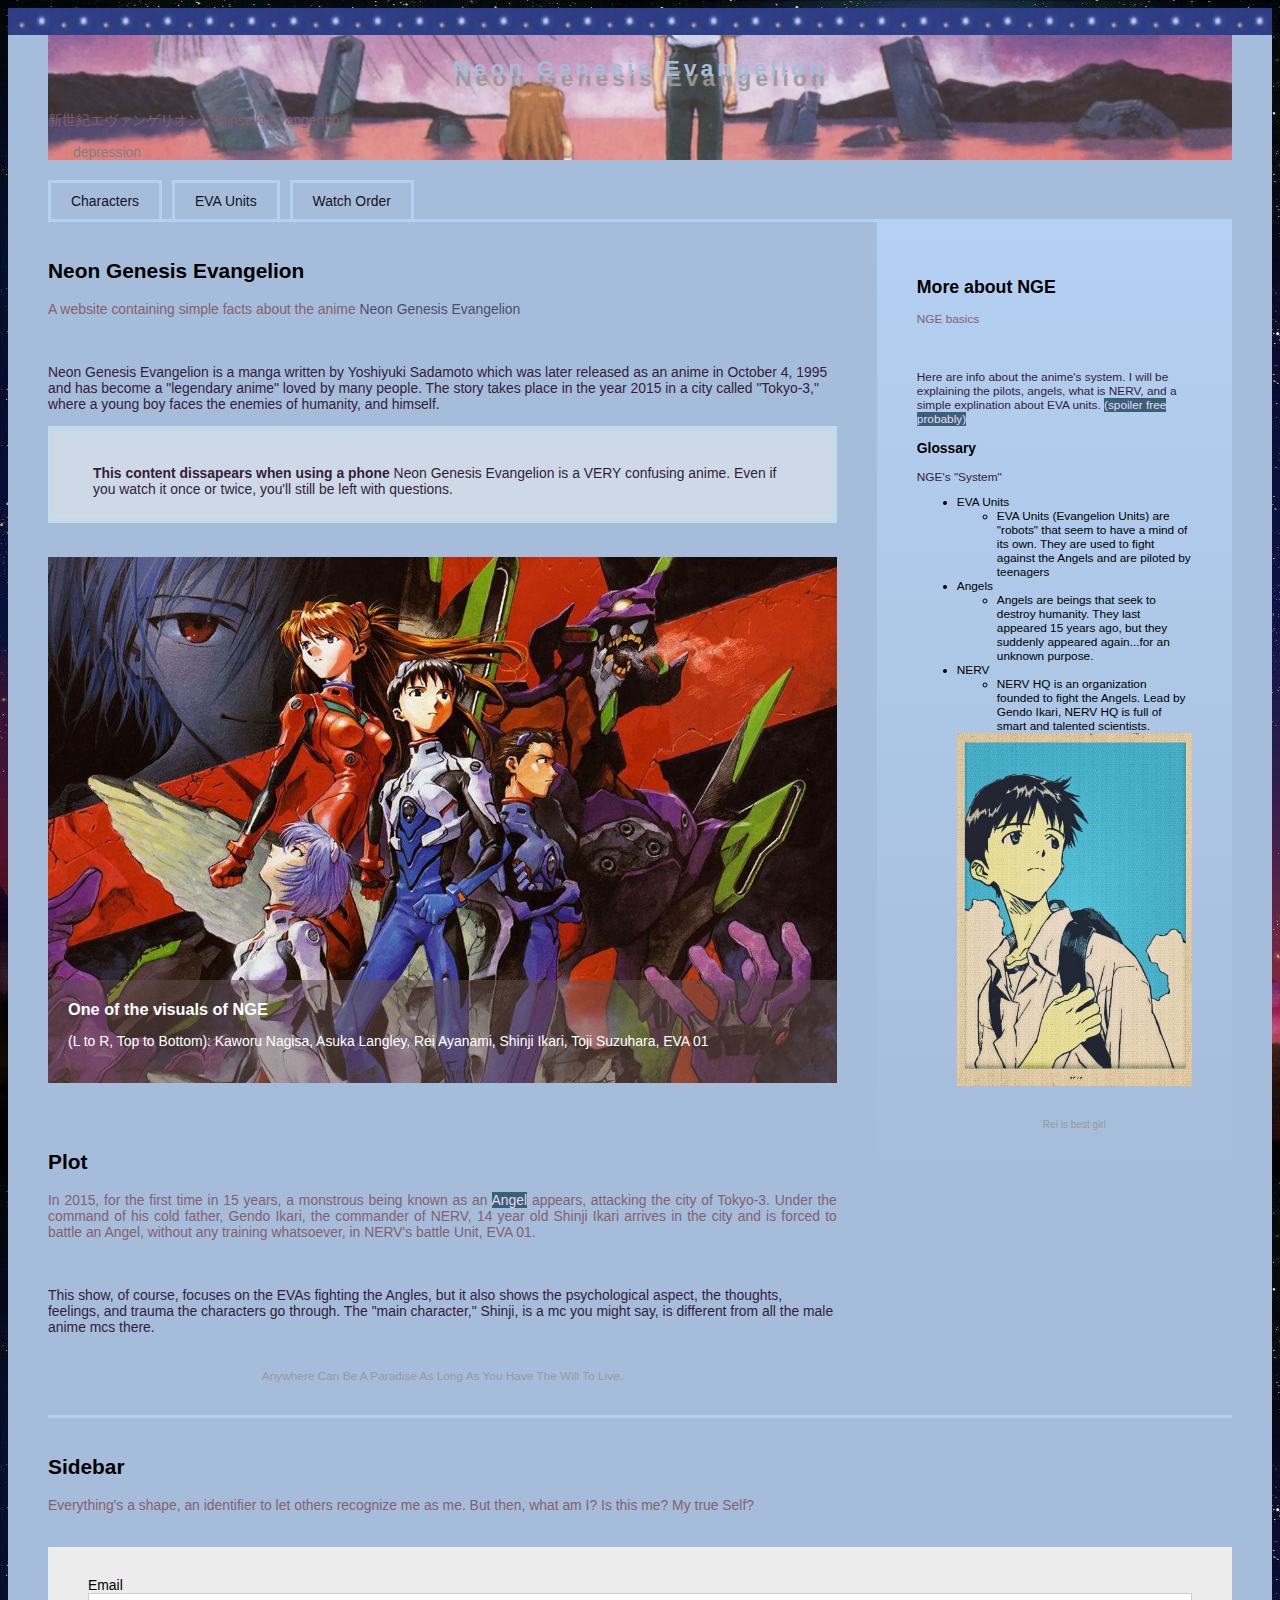
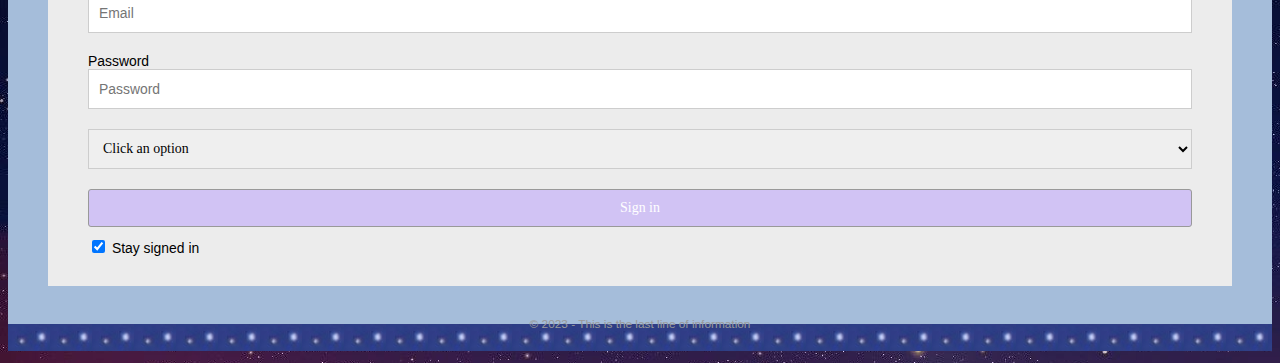
<file: index.html>
<!DOCTYPE html>
<html>
    <head>
        <meta charset="utf-8">
        <meta name="viewport" content="width=device-width, initial-scale=1">
        <title>Neon Genesis Evangelion</title>
        <link rel="stylesheet" href="css/evamain.css">
        <link rel="icon" href="images/shinjisad.jpg" type="image/icon">
        <script type="text/javascript" src="js/jquery.js"></script>
        <script type="text/javascript" src="js/cycle2.js"></script>
    </head>
    <body>

        <div class="container">

            <header>

            <div class="box1">
                <h1>Neon Genesis Evangelion</h1>
                <p>新世紀エヴァンゲリオン, Shinseiki Evangerion</p>

            <div class="p1">
                <p>depression</p>
            </div>
            </div>

                <nav class="site-nav">
               
                    <ul>
                        <li> <a href="Characterseva.html">Characters</a></li>
                        <li> <a href="EVAUnitsreal.html">EVA Units</a></li>
                        <li class="hide-small"> <a href="watchorder.html">Watch Order</a></li>
                    </ul>
                </nav>
            </header>
        
            
        <div class="fix">
        </div>
        
        <!-- This is where the main article is found.-->

        <div class="content-area">
        <div class="main">
            <article>
                <header>
                    <h2>Neon Genesis Evangelion</h2>
                    <p class="hide-small">A website containing simple facts about the anime <span class="color">Neon Genesis Evangelion</p>
                </header>

                <p>Neon Genesis Evangelion is a manga written by Yoshiyuki Sadamoto which was later released as an anime in October 4, 1995 and has become a "legendary anime" loved by many people. The story takes place in the year 2015 in a city called "Tokyo-3," where a young boy faces the enemies of humanity, and <span class="color">himself.</span> </p>

            <!--info-box-->
                <div class="info-box hide-small">
                    <p><strong>This content dissapears when using a phone</strong> Neon Genesis Evangelion is a VERY confusing anime. Even if you watch it once or twice, you'll still be left with questions.</p>
                </div>
            <!--end of info-box-->

                <!--sildeshow-->
                <div class="image-banner">
                    <div class="cycle-slideshow" data-cycle-slides=".slide">

                        <span class="cycle-prev">Previous</span>
                        <span class="cycle-next">Next</span>

                        <div class="slide">
                            <img src="images/nge.jpg">
                            <div class="slide-text">
                                <h3>One of the visuals of NGE</h3>
                                <p>(L to R, Top to Bottom): Kaworu Nagisa, Asuka Langley, Rei Ayanami, Shinji Ikari, Toji Suzuhara, EVA 01</p>
                            </div>
                        </div>

                        <div class="slide">
                            <img src="images/nge2.webp">
                            <div class="slide-text">
                                <h3>Plugsuits</h3>
                                <p>They're so happy. I hope nothing bad happens</p>
                            </div>
                        </div>

                        <div class="slide">
                            <img src="images/nge3.jpg">
                            <div class="slide-text">
                                <h3>5 main pilots (see "Characters" page)</h3>
                                <p>aww they're so cute</p>
                            </div>
                        </div>
                    </div>
                </div>
            <!--end of slideshow-->

                <header>
                    <h2>Plot</h2>
                        <p>In 2015, for the first time in 15 years, a monstrous being known as an <span class="highlight">Angel</span> appears, attacking the city of Tokyo-3. Under the command of his cold father, Gendo Ikari, the commander of NERV, 14 year old Shinji Ikari arrives in the city and is forced to battle an Angel, without any training whatsoever, in NERV's battle Unit, EVA 01.</p>
                </header>

                    <p>This show, of course, focuses on the EVAs fighting the Angles, but it also shows the psychological aspect, the thoughts, feelings, and trauma the characters go through. The "main character," Shinji, is a mc you might say, is different from all the male anime mcs there.</p>

                <footer>
                    <p>Anywhere Can Be A Paradise As Long As You Have The Will To Live.</p>
                </footer>
            </article>
        </div>

        <div class="support">
        <article>
            <header>
                <h2>More about NGE</h2>
                <p>NGE basics</p>
            </header>
            
            <div class="2nd article content to be highlighted">
                <p>Here are info about the anime's system. I will be explaining the pilots, angels, what is NERV, and a simple explination about EVA units. <span class="highlight">(spoiler free probably)</span></p>
            </div>

            <aside>
                <h3>Glossary</h3>
                <p>NGE's "System"</p>
            </aside>
            <ul>
                <li>EVA Units</li>
                    <ul>
                        <li>EVA Units (Evangelion Units) are "robots" that seem to have a mind of its own. They are used to fight against the Angels and are piloted by teenagers</li>
                    </ul>

                <li>Angels</li>
                    <ul>
                        <li>Angels are beings that seek to destroy humanity. They last appeared 15 years ago, but they suddenly appeared again...for an unknown purpose.</li>
                    </ul>
                
                <li>NERV</li>
                    <ul>
                        <li>NERV HQ is an organization founded to fight the Angels. Lead by Gendo Ikari, NERV HQ is full of smart and talented scientists.</li>
                    </ul>
            <footer>

                <img src="images/ikari.jpg">

                
                <p>Rei is best girl</p>
            </footer>
        </article>
        </div>

        <div class="fix">
        </div>
        </div>

        <aside>
            <Header>
                <h2>Sidebar</h2>
                    <p>Everything's a shape, an identifier to let others recognize me as me. But then, what am I? Is this me? My true Self?</p>
            </Header>  
            
            <form>
                <label for="email">Email</label>
                <input type="email" name="email" id="email" placeholder="Email">
                <label for="telephone">Password</label>
                <input type="password" name="password" id="password" placeholder="Password">
    
                <select>
                    <option>Click an option</option>
                    <option>My profile</option>
                    <option>Inbox</option>
                    <option>Account Settings</option>
                </select>

                <input type="submit" value="Sign in">

                <label>
                    <input type="checkbox" name="remember" checked="checked" value="yes">
                    <span class="checkbox-test">Stay signed in</span>
                </label>
            </form>
        </aside>

        <footer>
            <p>&copy; 2023 - This is the last line of information</p>
        </footer>
    </div>
    </body>
</html>
</file>
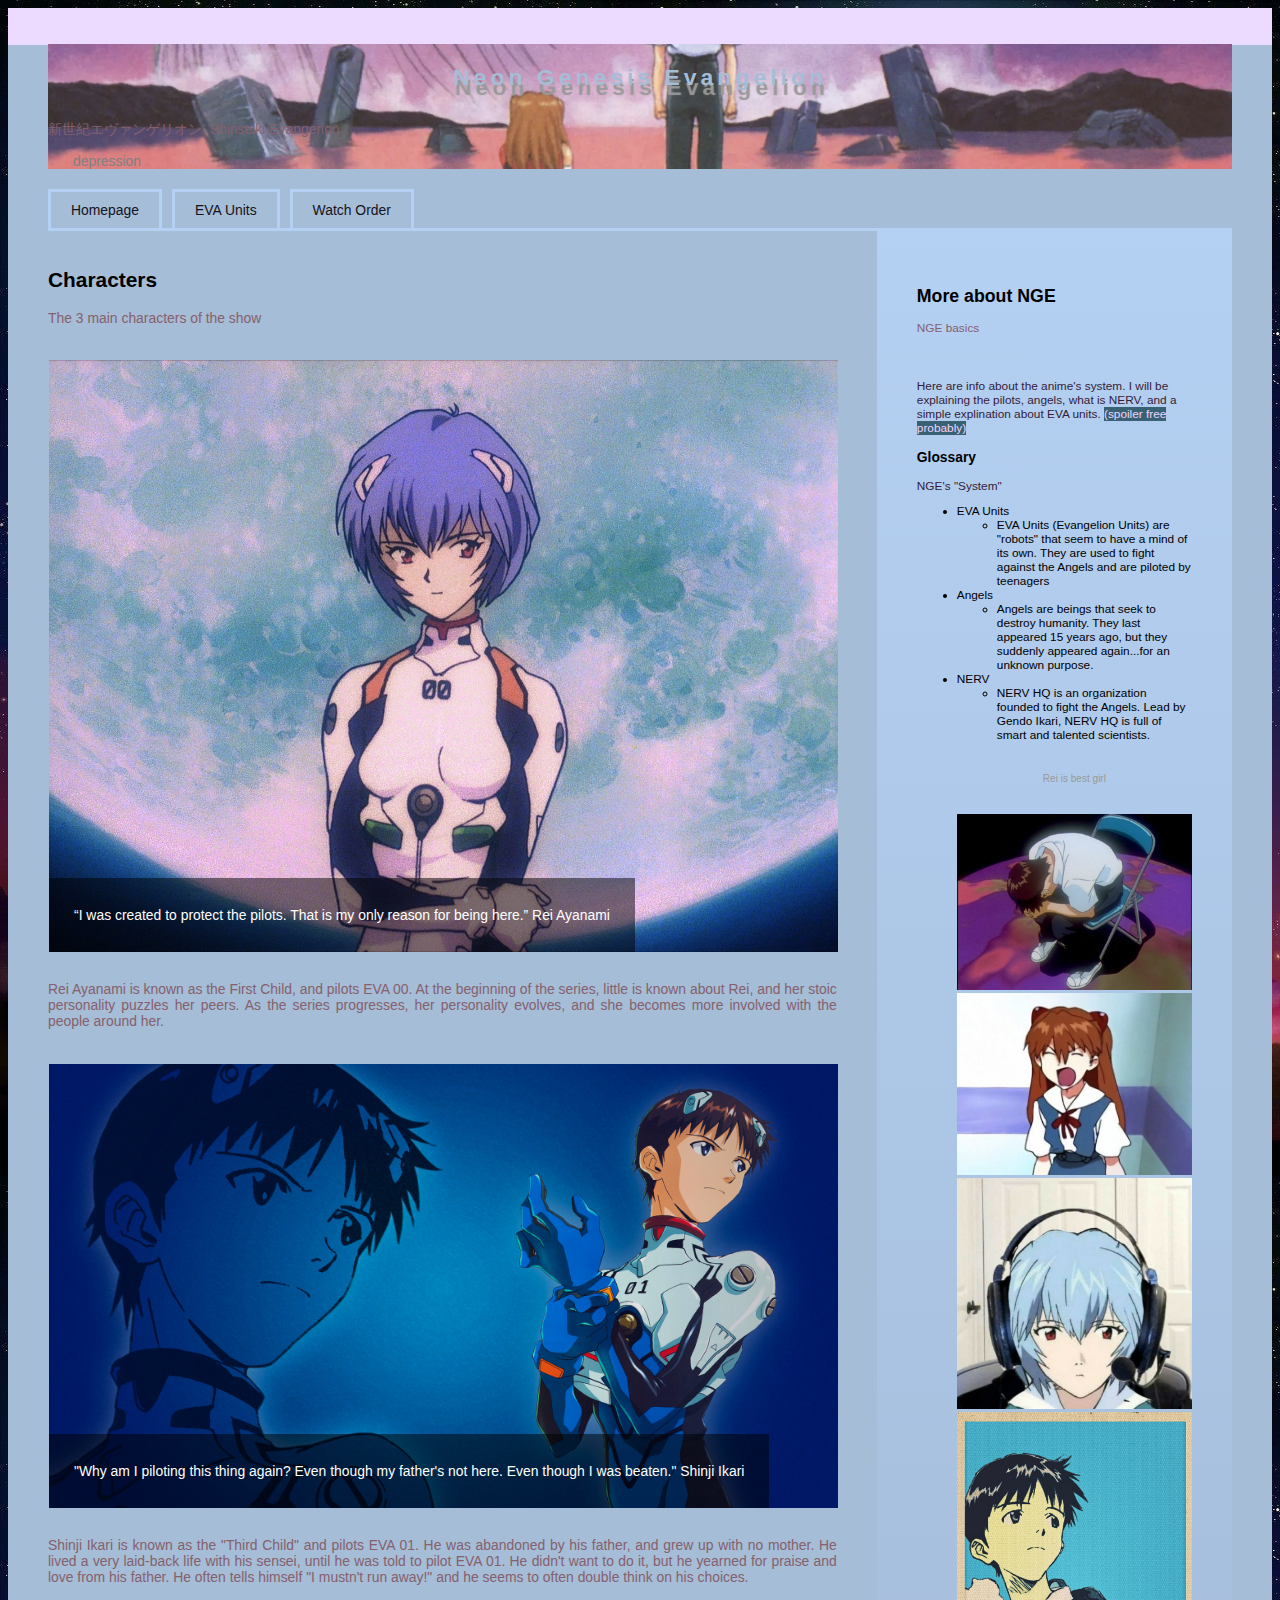
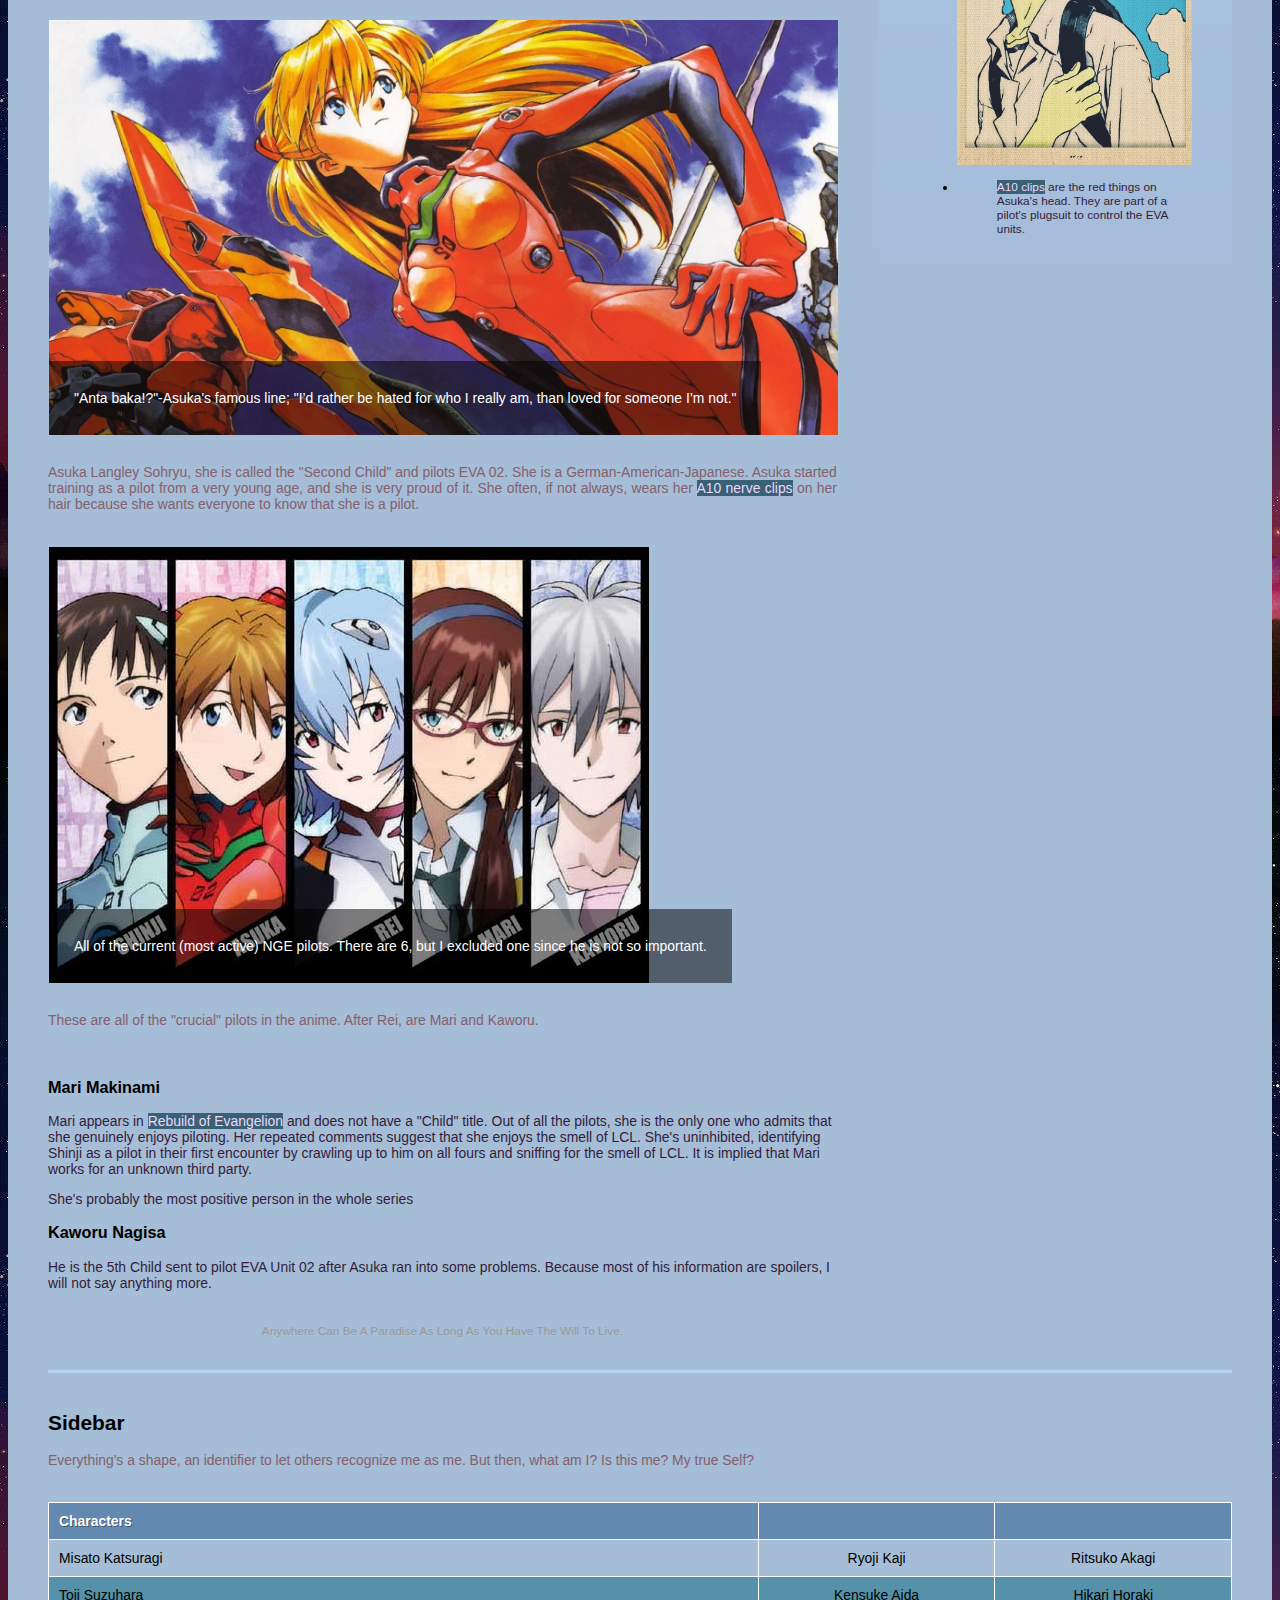
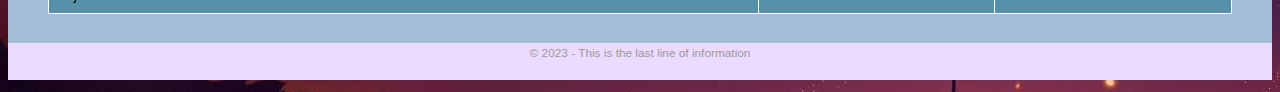
<file: Characterseva.html>
<!DOCTYPE html>
<html>
    <head>
        <meta charset="utf-8">
        <meta name="viewport" content="width=device-width, initial-scale=1">
        <title>Neon Genesis Evangelion</title>
        <link rel="stylesheet" href="css/eva.css">
        <link rel="icon" href="images/shinjisad.jpg" type="image/icon">
    </head>
    <body>

        <div class="container">

            <header>

                <div class="box1">
                    <h1>Neon Genesis Evangelion</h1>
                    <p>新世紀エヴァンゲリオン, Shinseiki Evangerion</p>
    
                <div class="p1">
                    <p>depression</p>
                </div>
                </div>

                <nav class="site-nav">
               
                    <ul>
                        <li> <a href="index.html">Homepage</a></li>
                        <li> <a href="watchorder.html">EVA Units</a></li>
                        <li class="hide-small"> <a href="EVAUnitsreal.html">Watch Order</a></li>
                    </ul>
                </nav>
            </header>
        
        <div class="fix">
        </div>
        
        <!-- This is where the main article is found.-->

        <div class="content-area">
        <div class="main">
            <article>
                <header>
                    <h2>Characters</h2>
                    <p>The 3 main characters of the show</p>
                </header>

                <div class="image-banner">
                    <img src="images/ayanami.jpg">
                    
                    <div class="banner-caption">
                        <p>“I was created to protect the pilots. That is my only reason for being here.” Rei Ayanami</p>
                    </div>
                </div>
                    <header>
                            <p>Rei Ayanami is known as the First Child, and pilots EVA 00. At the beginning of the series, little is known about Rei, and her stoic personality puzzles her peers. As the series progresses, her personality evolves, and she becomes more involved with the people around her.</p>
                    </header>

                    <div class="image-banner">
                        <img src="images/shinjiikari.png">
                        
                        <div class="banner-caption">
                            <p>"Why am I piloting this thing again? Even though my father's not here. Even though I was beaten." Shinji Ikari</p>
                        </div>
                    </div>
                        <header>
                                <p>Shinji Ikari is known as the "Third Child" and pilots EVA 01. He was abandoned by his father, and grew up with no mother. He lived a very laid-back life with his sensei, until he was told to pilot EVA 01. He didn't want to do it, but he yearned for praise and love from his father. He often tells himself "I mustn't run away!" and he seems to often double think on his choices.</p>
                        </header>

                        <div class="image-banner">
                            <img src="images/asukalangley.webp">
                            
                            <div class="banner-caption">
                                <p>"Anta baka!?"-Asuka's famous line; "I’d rather be hated for who I really am, than loved for someone I’m not."</p>
                            </div>
                        </div>
                            <header>
                                    <p>Asuka Langley Sohryu, she is called the "Second Child" and pilots EVA 02. She is a German-American-Japanese. Asuka started training as a pilot from a very young age, and she is very proud of it. She often, if not always, wears her <span class="highlight">A10 nerve clips</span> on her hair because she wants everyone to know that she is a pilot.</p>
                            </header>

                            <div class="image-banner">
                                <img src="images/nge pilots.jpg">
                                
                                <div class="banner-caption">
                                    <p>All of the current (most active) NGE pilots. There are 6, but I excluded one since he is not so important.</p>
                                </div>
                            </div>
                                <header>
                                        <p>These are all of the "crucial" pilots in the anime. After Rei, are Mari and Kaworu.</p>
                                </header>

                                <h3>Mari Makinami</h3>
                                    <p>Mari appears in <span class="highlight">Rebuild of Evangelion</span> and does not have a "Child" title. Out of all the pilots, she is the only one who admits that she genuinely enjoys piloting. Her repeated comments suggest that she enjoys the smell of LCL. She's uninhibited, identifying Shinji as a pilot in their first encounter by crawling up to him on all fours and sniffing for the smell of LCL. It is implied that Mari works for an unknown third party.</p>
                                
                                    <p>She's probably the most positive person in the whole series</p>

                                <h3>Kaworu Nagisa</h3>
                                    <p>He is the 5th Child sent to pilot EVA Unit 02 after Asuka ran into some problems. Because most of his information are spoilers, I will not say anything more.</p>
                    
                <footer>
                    <p>Anywhere Can Be A Paradise As Long As You Have The Will To Live.</p>
                </footer>
            </article>
        </div>
        
        <div class="support">
        <article>
            <header>
                <h2>More about NGE</h2>
                <p>NGE basics</p>
            </header>
            
            <div class="2nd article content to be highlighted">
                <p>Here are info about the anime's system. I will be explaining the pilots, angels, what is NERV, and a simple explination about EVA units. <span class="highlight">(spoiler free probably)</span></p>
            </div>

            <aside>
                <h3>Glossary</h3>
                <p>NGE's "System"</p>
            </aside>
            <ul>
                <li>EVA Units</li>
                    <ul>
                        <li>EVA Units (Evangelion Units) are "robots" that seem to have a mind of its own. They are used to fight against the Angels and are piloted by teenagers</li>
                    </ul>

                <li>Angels</li>
                    <ul>
                        <li>Angels are beings that seek to destroy humanity. They last appeared 15 years ago, but they suddenly appeared again...for an unknown purpose.</li>
                    </ul>
                
                <li>NERV</li>
                    <ul>
                        <li>NERV HQ is an organization founded to fight the Angels. Lead by Gendo Ikari, NERV HQ is full of smart and talented scientists.</li>
                    </ul>
            <footer>
                <p>Rei is best girl</p>
            </footer>

            <img src="images/shinjisad.jpg" alt="add text">

            <img src="images/asuka.jpeg" alt="add text">

            <img src="images/rei.png" alt="add text">

            <img src="images/ikari.jpg">

            <li>
                <ul><p><span class="highlight">A10 clips</span> are the red things on Asuka's head. They are part of a pilot's plugsuit to control the EVA units.</p></ul>
            </li>
        </article>
        </div>
        
        
        <div class="fix">
        </div>
        </div>
        
        <aside>
            <Header>
                <h2>Sidebar</h2>
                    <p>Everything's a shape, an identifier to let others recognize me as me. But then, what am I? Is this me? My true Self?</p>
            </Header>        
        </aside>
        
        <table>
            <thead>
                 <tr>
                     <th class="col-fave">Characters</th>
                     <th class="col-Q"></th>
                     <th class="col-P"></th>
                 </tr>
            </thead>    
 
            <tbody>
                 <tr>
                     <td>Misato Katsuragi</td>
                     <td>Ryoji Kaji</td>
                     <td>Ritsuko Akagi</td>
                 </tr>
             
                 <tr>
                     <td>Toji Suzuhara</td>
                     <td>Kensuke Aida</td>
                     <td>Hikari Horaki</td>
                 </tr>
            </tbody>
         </table>
         
        <footer>
            <p>&copy; 2023 - This is the last line of information</p>
        </footer>
    </div>
    </body>
</html>
</file>
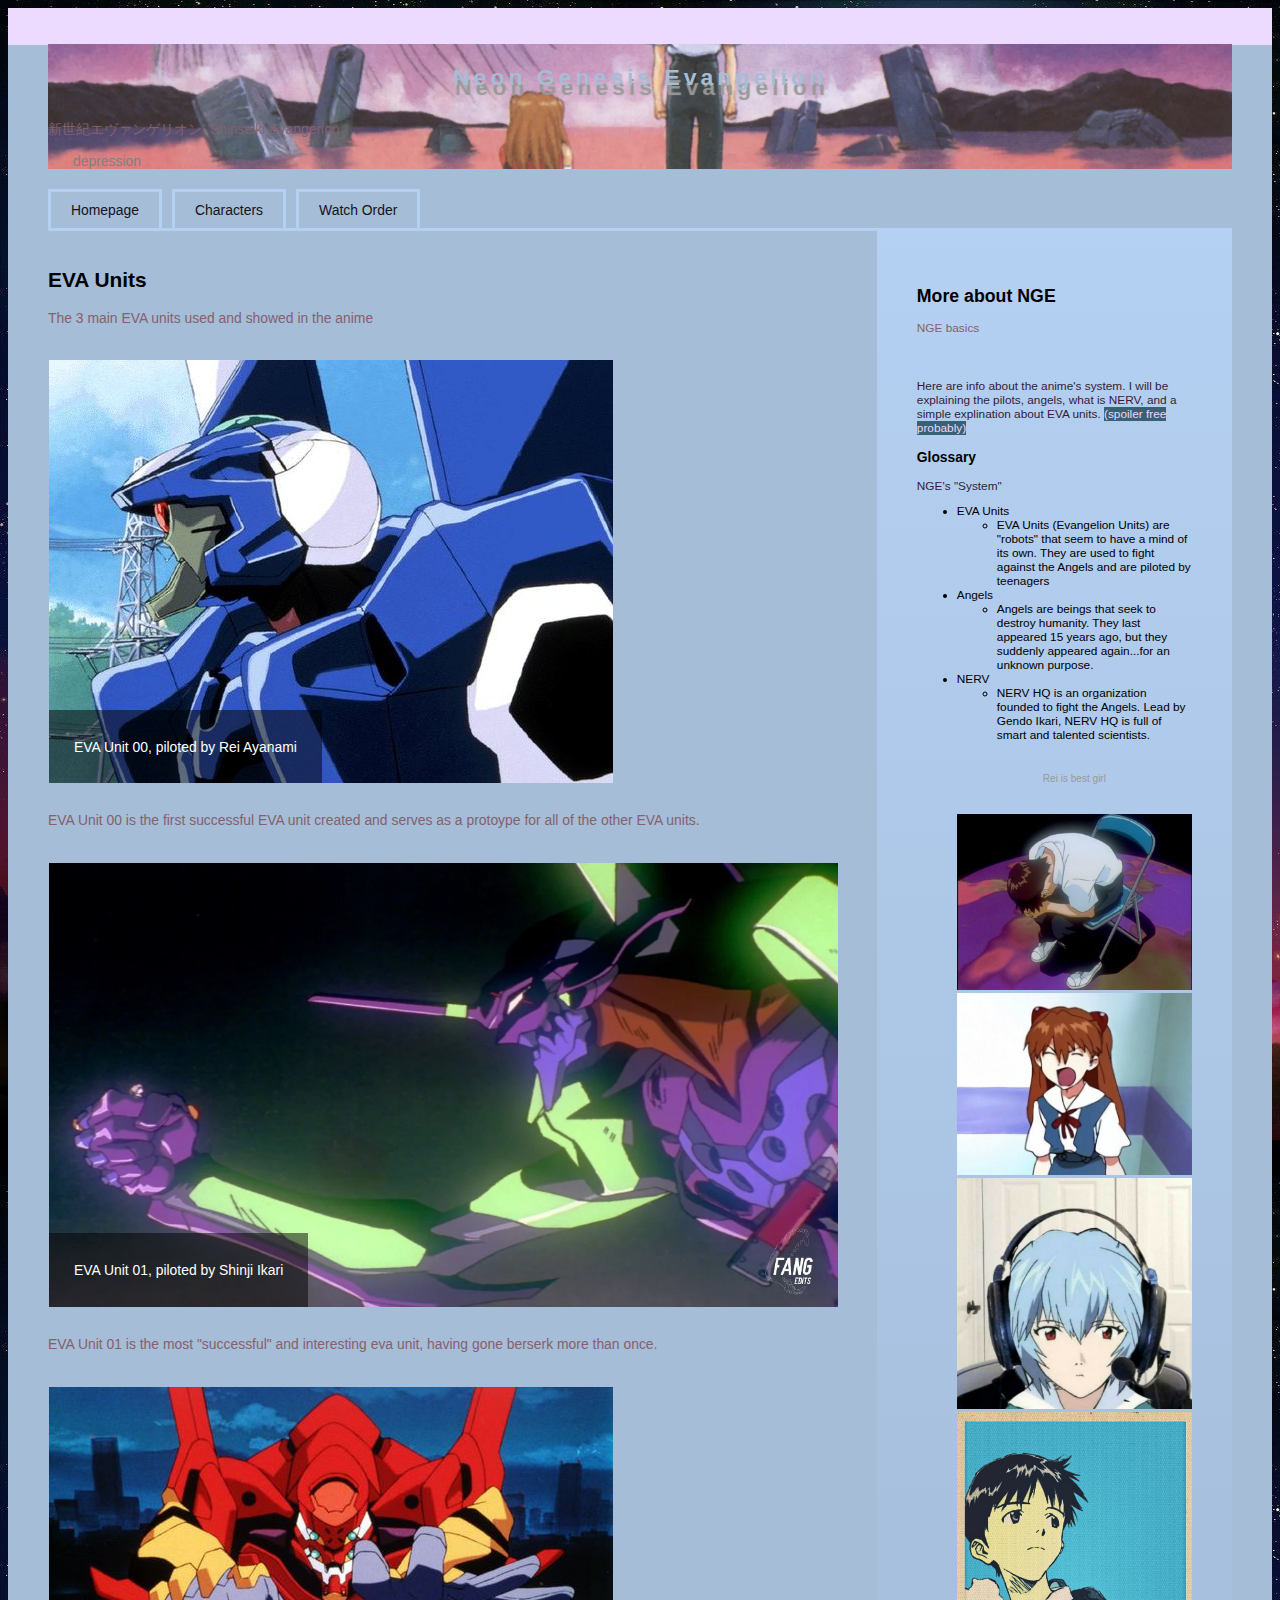
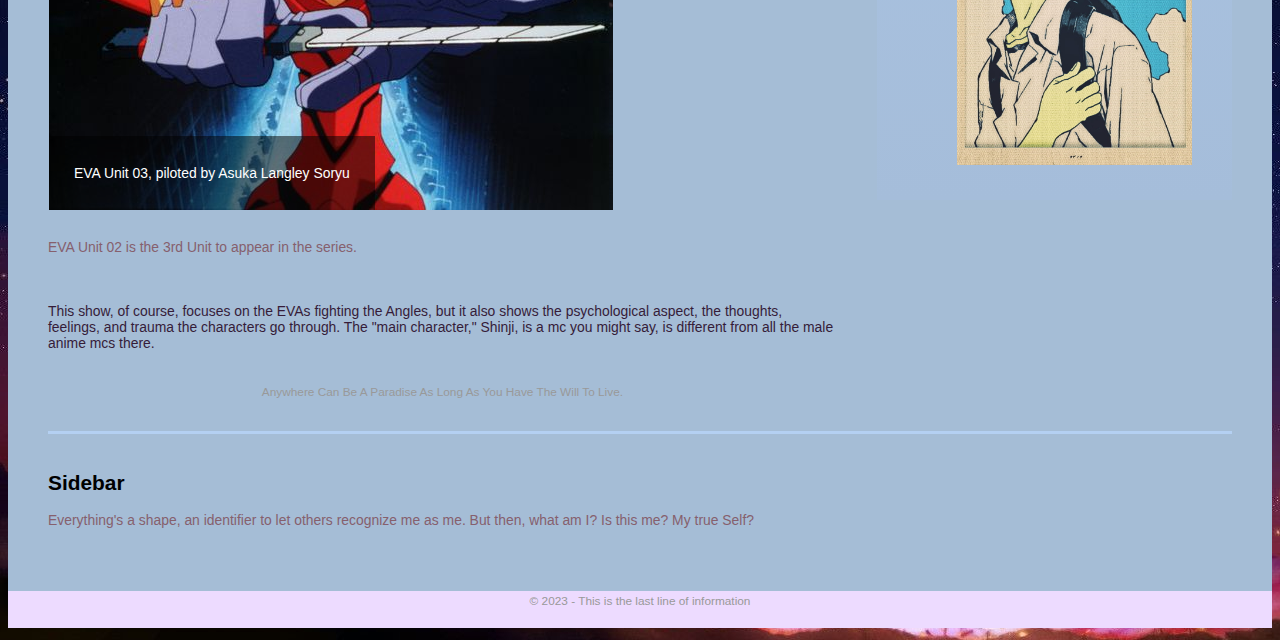
<file: EVAUnitsreal.html>
<!DOCTYPE html>
<html>
    <head>
        <meta charset="utf-8">
        <meta name="viewport" content="width=device-width, initial-scale=1">
        <title>Neon Genesis Evangelion</title>
        <link rel="stylesheet" href="css/eva.css">
        <link rel="icon" href="images/shinjisad.jpg" type="image/icon">
    </head>
    <body>

        <div class="container">

            <header>

                <div class="box1">
                    <h1>Neon Genesis Evangelion</h1>
                    <p>新世紀エヴァンゲリオン, Shinseiki Evangerion</p>
    
                <div class="p1">
                    <p>depression</p>
                </div>
                </div>

                <nav class="site-nav">
               
                    <ul>
                        <li> <a href="index.html">Homepage</a></li>
                        <li> <a href="Characterseva.html">Characters</a></li>
                        <li class="hide-small"> <a href="watchorder.html">Watch Order</a></li>
                    </ul>
                </nav>
            </header>
        
        <div class="fix">
        </div>
        
        <!-- This is where the main article is found.-->

        <div class="content-area">
        <div class="main">
            <article>
                <header>
                    <h2>EVA Units</h2>
                    <p>The 3 main EVA units used and showed in the anime</p>
                </header>

                <div class="image-banner">
                    <img src="images/evaunit00-official.jpg">
                    
                    <div class="banner-caption">
                        <p>EVA Unit 00, piloted by Rei Ayanami</p>
                    </div>
                </div>
                    <header>
                            <p>EVA Unit 00 is the first successful EVA unit created and serves as a protoype for all of the other EVA units.</p>
                    </header>

                    <div class="image-banner">
                        <img src="images/eva01.webp">
                        
                        <div class="banner-caption">
                            <p>EVA Unit 01, piloted by Shinji Ikari</p>
                        </div>
                    </div>
                        <header>
                                <p>EVA Unit 01 is the most "successful" and interesting eva unit, having gone berserk more than once.</p>
                        </header>

                        <div class="image-banner">
                            <img src="images/eva02.jpg">
                            
                            <div class="banner-caption">
                                <p>EVA Unit 03, piloted by Asuka Langley Soryu</p>
                            </div>
                        </div>
                            <header>
                                    <p>EVA Unit 02 is the 3rd Unit to appear in the series.</p>
                            </header>

                    <p>This show, of course, focuses on the EVAs fighting the Angles, but it also shows the psychological aspect, the thoughts, feelings, and trauma the characters go through. The "main character," Shinji, is a mc you might say, is different from all the male anime mcs there.</p>

                <footer>
                    <p>Anywhere Can Be A Paradise As Long As You Have The Will To Live.</p>
                </footer>
            </article>
        </div>
        
        <div class="support">
        <article>
            <header>
                <h2>More about NGE</h2>
                <p>NGE basics</p>
            </header>
            
            <div class="2nd article content to be highlighted">
                <p>Here are info about the anime's system. I will be explaining the pilots, angels, what is NERV, and a simple explination about EVA units. <span class="highlight">(spoiler free probably)</span></p>
            </div>

            <aside>
                <h3>Glossary</h3>
                <p>NGE's "System"</p>
            </aside>
            <ul>
                <li>EVA Units</li>
                    <ul>
                        <li>EVA Units (Evangelion Units) are "robots" that seem to have a mind of its own. They are used to fight against the Angels and are piloted by teenagers</li>
                    </ul>

                <li>Angels</li>
                    <ul>
                        <li>Angels are beings that seek to destroy humanity. They last appeared 15 years ago, but they suddenly appeared again...for an unknown purpose.</li>
                    </ul>
                
                <li>NERV</li>
                    <ul>
                        <li>NERV HQ is an organization founded to fight the Angels. Lead by Gendo Ikari, NERV HQ is full of smart and talented scientists.</li>
                    </ul>
            <footer>
                <p>Rei is best girl</p>
            </footer>

            <img src="images/shinjisad.jpg" alt="add text">

            <img src="images/asuka.jpeg" alt="add text">

            <img src="images/rei.png" alt="add text">

            <img src="images/ikari.jpg">

        </article>
        </div>
        
        
        <div class="fix">
        </div>
        </div>
        
        <aside>
            <Header>
                <h2>Sidebar</h2>
                    <p>Everything's a shape, an identifier to let others recognize me as me. But then, what am I? Is this me? My true Self?</p>
            </Header>        
        </aside>
        
        <footer>
            <p>&copy; 2023 - This is the last line of information</p>
        </footer>
    </div>
    </body>
</html>
</file>
<file: css/evamain.css>
html {
    background-color: #759ab4;
    background: url(../images/flymetothemoon.jpg) repeat;
}

body {
    font-family: tahoma, sans-serif;
    font-size: 87%;
}

img {
    max-width: 100%;
    height: auto;
}

.container {
    max-width: 940px;
    margin-left: auto;
    margin-right: auto;
    background: url(../images/raa.png) left bottom repeat-x, #a5bdda url(../images/raa.png) left top repeat-x; 
    padding-top: 16px;
    padding-left: 40px;
    padding-right: 40px;
    box-sizing: border-box;
}

/* Media Query */
@media screen and (max-width:480px) {
    .container {
        padding-left: 20px;
        padding-right: 20px;
    }
}

@media screen and (max-width: 1300px) {
    .container {
        max-width: 1300px;
    }
}

/* End Media Query */

.box1 {
    background: url(../images/22.png) no-repeat right center;
    background-size: cover;
    margin-top: -9px;
}

/* Table Styles */
table {
    border-spacing: 0;
    border-collapse: collapse;
    width: 100%;
  
}
table th {
    text-align: left;
    background-color: #d1c3f4;
    color: #fff;
    text-shadow: 1px 1px 0 rgba(0, 0, 0, 0.4);
}

table th, table td {
    border: 1px solid #d1c3f4;
    padding: 10px;
}

table tbody tr:nth-child(even) td {
    background-color: #523874;
}

table th:nth-child(2), table th:nth-child(3), 
table td:nth-child(2), table td:nth-child(3) {
    text-align: center;
}

.col-fave {
    width: 60%;
}

.col-P, .col-Q {
    width: 20%;
}
/* End Table Styles */

header {
    padding-top: 20px;
    padding-bottom: 20px;
    color: black;
}

/* Typography */
header h1 {
    margin: 0;
    font-family: tahoma, arial, Arial, Helvetica, sans-serif;
    font-weight: bold;
    font-size: 165%;
    font-style: normal;
    letter-spacing: 4px;
    text-shadow: 2px 10px 1px #999999;
}

header p {
    font-size: 100%;
    margin-top: 10px;
    text-align: justify;
    color: #9590bd;
}

header p a {
    text-decoration: none;
}

.p1 p {
    margin-top: 10px;
    text-indent: 25px;
    color: gray;
}
/*End of Typography */

.content-area {
    
    border-top: 3px solid #b4d0f2;
    border-bottom: 3px solid #b4d0f2;
}

/* Media Query */
@media screen and (max-width: 700px) {
    .content-area {
        padding-top: 20px;
    }
}
/* End of Media Query */

.main {
    width: 70%;
    float: left;
    padding-right: 40px;
    box-sizing: border-box;
}

/* Diseppearing info-box */
.info-box {
    background-color: rgb(206, 217, 232);
    border: 5px solid #c2dbe6;
    padding: 20px 40px 7px 40px;
    margin-bottom: 1em;
}
@media screen and (max-width: 480px) {
    .hide-small {
        display: none;
    } 
}

/* End of diseppearing info-box */

/* Form Styles */
form {
    background-color: #ececec;
    padding: 30px 40px;
}

.hidden-label {
    position: absolute;
    height: 0;
    width: 0;
    overflow: hidden;
    visibility: hidden;
}

input[type="email"], input[type="password"], select {
    width: 100%;
    display: block;
    box-sizing: border-box;
    padding: 0 10px;
    height: 40px;
    font-family: tahoma, sans-serif;
    font-size: 100%;
    margin-bottom: 20px;
    border: 1px solid #cdcdcd;
}

input, select {
    font-family: Tahoma sans-serif;
    font-size: 100%;
}

input[type="email"]:focus, input[type="password"]:focus {
    border: 1px #d1c3f4;
}

input[type="submit"] {
    width: 100%;
    display: block;
    box-sizing: border-box;
    background-color: #d1c3f4;
    color: #fff;
    padding: 10px 0;
    border: 1px solid #999;
    border-radius: 3px;
    margin-bottom: 10px;
}

input[type="submit"]:hover,
input[type="submit"]:focus {
    border: 1px solid #e5e9dc;
    background-color: #999;
}
/* End Form Styles */

.support {
    position: relative;
    width: 30%;
    float: left;
    background-color: #b4d0f2;
    background-image: linear-gradient(to bottom, #b4d0f2, #a5bdda);
    padding-left: 40px;
    padding-right: 40px;
    box-sizing: border-box;
    font-size: 85%;
    padding-top: 20px;
    padding-bottom: 20px;
    z-index: 10;
}

.fix {
    clear: both;
}

/* Media Query*/
@media screen and (max-width: 700px) {
    .main,
    .support {
        width: auto;
        float: none;
    }

    .main {
        padding-right: 0;
    }    
}
/*Media Query*/

p {
    color: rgb(53, 28, 57);
}

footer p {
    color: #b2acb5;
    text-align: center;
    font-size: 85%;
    color:#999;
    padding-top: 20px;
    padding-bottom: 20px;
}

h1 {
    color: #a5bdd6;
    text-align: center;
    font-size: 165%;
    font-weight: normal;
    padding-top: 20px;
    padding-bottom: 20px;
}

header p {
    color: #86606d;
}

aside {
    color: black;
}

header p span {
    color: #504c6d
}

.highlight {
    color: #edd6ff;
    background-color: #386174;
}

.brand-color {
    color: beige;
    background-color: pink;
}

/* Site Navigation */
.site-nav li {
    list-style: none;
    float: left;
    margin-right: 10px;
}

.site-nav ul {
    margin: 0;
    padding: 0;
}

.site-nav {
    margin-top: 20px;
}

.site-nav a {
    text-decoration: none;
    color: #151221;
    padding: 10px 20px;
    border: 3px solid #b4d0f2;
    display: block;
    border-bottom: none;
}

.site-nav a:hover {
    background-color: #b4d0f2;
}
/* End of Site Navigation */

@media  screen and (max-width: 700px) {
    .site-nav li {
        width: 50%;
        margin-right: 0;
    }

    .site-nav a {
        padding: 20px 0;
        margin-right: 5px;
        margin-bottom: 5px;
        text-align: center;
        border: 3px solid #b4d0f2;
    }
}

@media  screen and (max-width: 480px) {
    .site-nav li {
        width: 70%;
        margin-right: 0;
    }

    .site-nav a {
        padding: 20px 0;
        margin-right: 5px;
        margin-bottom: 5px;
        text-align: center;
        border: 3px solid #b4d0f2;
    }
}

/* Slideshow */
.image-banner {
    position: relative;
    top: 50px;
    left: 0px;
    z-index: 10;
    margin-bottom: 30px;
    margin-top: -30px;
    padding-bottom: 20px;
}

.image-banner img {
   display: block;
}

.cycle-slidshow {
    margin-bottom: 30px;
    width: 100%;
    padding-bottom: 30px;
    box-sizing: border-box;
}

.slide {
    width: 100%;
    position: relative;
    margin-bottom: 30px;
    box-sizing: border-box;
}

.slide-text {
    position: absolute;
    bottom: 0;
    background-color: rgb(98, 77, 77, 0.5);
    color: black;
    width: 100%;
    padding: 20px;
    box-sizing: border-box;
}

.slide-text h3 {
    margin: 0;
    color: #FFF;
}

.slide-text p {
    color: #FFF;
}
/* End of slideshow */

/* Previous and Next */
.cycle-prev, .cycle-next {
    position: absolute;
    width: 30%;
    top: 20%;
    background-color: rgba(0, 0, 0, 0.4);
    color: #fff;
    padding: 1px 10px;
    display: block;
    cursor: pointer;
    font-size: 130%;
    z-index: 1000;
    opacity: 0;
    transition: opacity .5s;
}

.cycle-next {
    right: 0;
}

.cycle-slideshow:hover .cycle-prev,
.cycle-slideshow:hover .cycle-next {
    opacity: 1;
}

/* End of Previous and Next */
</file>
<file: css/eva.css>
html {
    background-color: #759ab4;
    background: url(../images/flymetothemoon.jpg) repeat;
}

body {
    font-family: tahoma, sans-serif;
    font-size: 87%;
}

img {
    max-width: 100%;
    height: auto;
}

/* Banner Overlay */
.image-banner {
    position: relative;
    top: 1px;
    left: 1px;
    z-index: 9;
}

.image-banner img {
    display: block;
}

.banner-caption {
    position: absolute;
    bottom: 0px;
    left: 0px;
    background-color: rgba(0, 0, 0, 0.5);
    padding: 15px 25px;
}

.banner-caption p {
    color: rgb(255, 255, 255);
}
/* End Banner Overlay */

.container {
    max-width: 940px;
    margin-left: auto;
    margin-right: auto;
    background: url(../images/2.png) left bottom repeat-x, #a5bdd6 url(../images/2.png) left top repeat-x; 
    padding-top: 16px;
    padding-left: 40px;
    padding-right: 40px;
    box-sizing: border-box;
}

/* Media Query */
@media screen and (max-width:480px) {
    .container {
        padding-left: 20px;
        padding-right: 20px;
    }
}

@media screen and (max-width: 1300px) {
    .container {
        max-width: 1300px;
    }
}

/* Media Query */

.box1 {
    background: url(../images/22.png) no-repeat right center;
    background-size: cover;
}

/* Table Styles */
table {
    border-spacing: 0;
    border-collapse: collapse;
    width: 100%;
  
}
table th {
    text-align: left;
    background-color: #6389b1;
    color: #ffffff;
    text-shadow: 1px 1px 0 rgba(0, 0, 0, 0.4);
}

table th, table td {
    border: 1px solid #ffffff;
    padding: 10px;
}

table tbody tr:nth-child(even) td {
    background-color: #5591a9;
}

table th:nth-child(2), table th:nth-child(3), 
table td:nth-child(2), table td:nth-child(3) {
    text-align: center;
}

.col-fave {
    width: 60%;
}

.col-P, .col-Q {
    width: 20%;
}
/* End Table Styles */


header {
    padding-top: 20px;
    padding-bottom: 20px;
    color: #000000;
}

/* Typography */
header h1 {
    margin: 0;
    font-family: tahoma, arial, Arial, Helvetica, sans-serif;
    font-weight: bold;
    font-size: 165%;
    font-style: normal;
    letter-spacing: 4px;
    text-shadow: 2px 10px 1px #999999;
}

header p {
    font-size: 100%;
    margin-top: 10px;
    text-align: justify;
    color: #9590bd;
}

header p a {
    text-decoration: none;
}

.p1 p {
    margin-top: 10px;
    text-indent: 25px;
    color: gray;
}
/*End of Typography */

.content-area {
    
    border-top: 3px solid #b4d0f2;
    border-bottom: 3px solid #b4d0f2;
}

/* Media Query */
@media screen and (max-width: 700px) {
    .content-area {
        padding-top: 20px;
    }
}
/* End of Media Query */

.main {
    width: 70%;
    float: left;
    padding-right: 40px;
    box-sizing: border-box;
}

/* Diseppearing info-box */
.info-box {
    background-color: rgb(222, 206, 232);
    border: 5px solid #e6c2d7;
    padding: 20px 40px 7px 40px;
    margin-bottom: 1em;
}
@media screen and (max-width: 480px) {
    .hide-small {
        display: none;
    } 
}

/* End of diseppearing info-box */

/* Form Styles */
form {
    background-color: #ececec;
    padding: 30px 40px;
    margin-bottom: 30px;
    margin-top: 30px;
    margin-right: 300px;
}

.hidden-label {
    position: absolute;
    height: 0;
    width: 0;
    overflow: hidden;
    visibility: hidden;
}

input[type="email"], input[type="password"], select {
    width: 100%;
    display: block;
    box-sizing: border-box;
    padding: 0 10px;
    height: 40px;
    font-family: tahoma, sans-serif;
    font-size: 100%;
    margin-bottom: 20px;
    border: 1px solid #cdcdcd;
}

input, select {
    font-family: Tahoma sans-serif;
    font-size: 100%;
}

input[type="email"]:focus, input[type="password"]:focus {
    border: 1px #d1c3f4;
}

input[type="submit"] {
    width: 100%;
    display: block;
    box-sizing: border-box;
    background-color: #d1c3f4;
    color: #fff;
    padding: 10px 0;
    border: 1px solid #999;
    border-radius: 3px;
    margin-bottom: 10px;
}

input[type="submit"]:hover,
input[type="submit"]:focus {
    border: 1px solid #e5e9dc;
    background-color: #999;
}
/* End Form Styles */

.support {
    position: relative;
    width: 30%;
    float: left;
    background-color: #b4d0f2;
    background-image: linear-gradient(to bottom, #b4d0f2, #a5bdda);
    padding-left: 40px;
    padding-right: 40px;
    box-sizing: border-box;
    font-size: 85%;
    padding-top: 20px;
    padding-bottom: 20px;
    z-index: 10;
}

.fix {
    clear: both;
}

/* Media Query*/
@media screen and (max-width: 700px) {
    .main,
    .support {
        width: auto;
        float: none;
    }

    .main {
        padding-right: 0;
    }    
}
/*Media Query*/

p {
    color: rgb(53, 28, 57);
}

footer p {
    color: #b2acb5;
    text-align: center;
    font-size: 85%;
    color:#999;
    padding-top: 20px;
    padding-bottom: 20px;
}

h1 {
    color: #a5bdd6;
    text-align: center;
    font-size: 165%;
    font-weight: normal;
    padding-top: 20px;
    padding-bottom: 20px;
}

header p {
    color: #86606d;
}

aside {
    color: black;
}

header p span {
    color: #504c6d
}

.highlight {
    color: #edd6ff;
    background-color: #386174;
}

.brand-color {
    color: beige;
    background-color: pink;
}

/* Site Navigation */
.site-nav li {
    list-style: none;
    float: left;
    margin-right: 10px;
}

.site-nav ul {
    margin: 0;
    padding: 0;
}

.site-nav {
    margin-top: 20px;
}

.site-nav a {
    text-decoration: none;
    color: #151221;
    padding: 10px 20px;
    border: 3px solid #b4d0f2;
    display: block;
    border-bottom: none;
}

.site-nav a:hover {
    background-color: #b4d0f2;
}
/* End of Site Navigation */

@media  screen and (max-width: 700px) {
    .site-nav li {
        width: 50%;
        margin-right: 0;
    }

    .site-nav a {
        padding: 20px 0;
        margin-right: 5px;
        margin-bottom: 5px;
        text-align: center;
        border: 3px solid #b4d0f2;
    }
}

@media  screen and (max-width: 480px) {
    .site-nav li {
        width: 70%;
        margin-right: 0;
    }

    .site-nav a {
        padding: 20px 0;
        margin-right: 5px;
        margin-bottom: 5px;
        text-align: center;
        border: 3px solid #b4d0f2;
    }
}

.video {
    width: 50%;
    height:auto;
}
</file>
